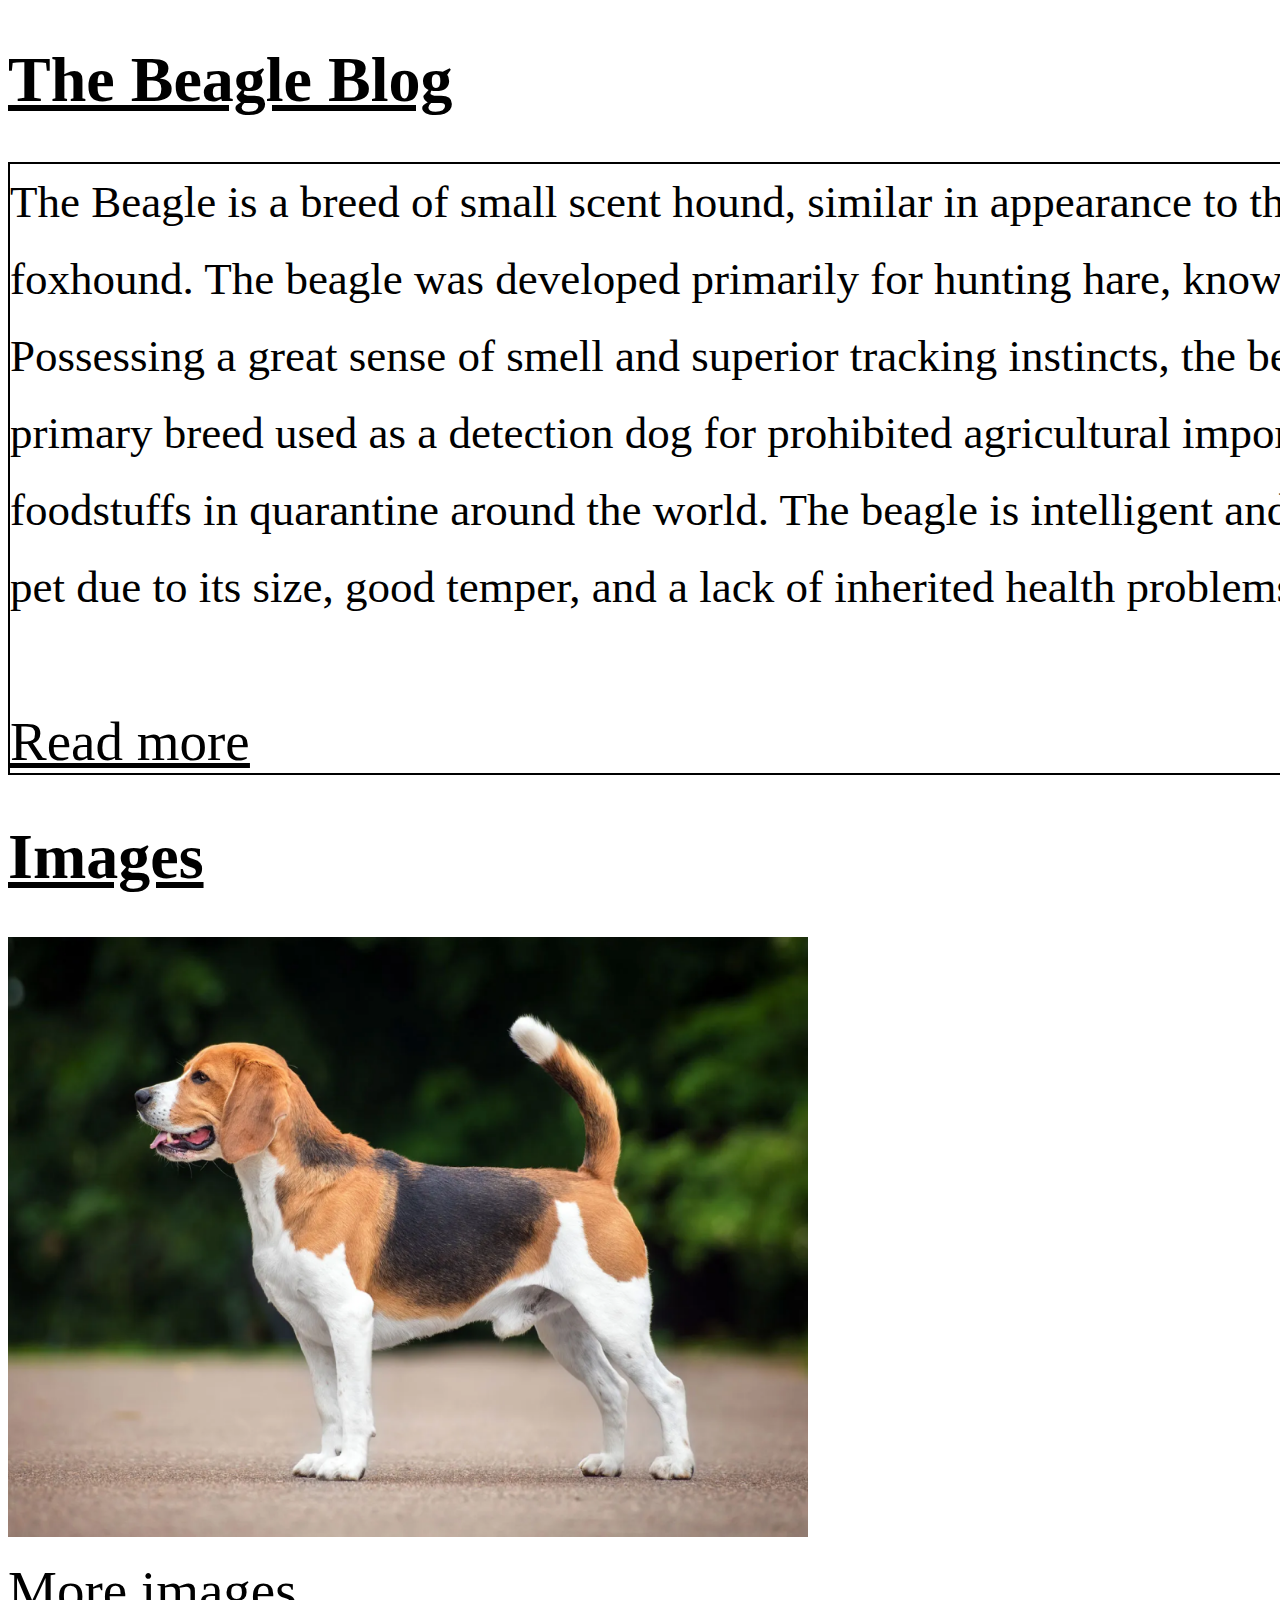
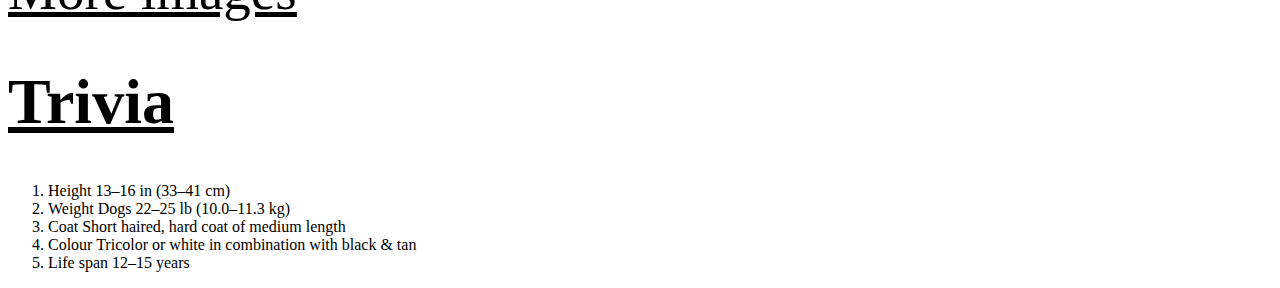
<file: index.html>
<!DOCTYPE html>
<html lang="en">
<head>
    <meta charset="UTF-8">
    <meta http-equiv="X-UA-Compatible" content="IE=edge">
    <meta name="viewport" content="width=device-width, initial-scale=1.0">
    <title>favicon</title>
    <link rel="stylesheet" href="style.css">
</head>
<body>
    <header>

    </header>

    <main>
       <section>
           <h1>The Beagle Blog</h1>
           <p  >
           
            The Beagle is a breed of small scent hound, similar in appearance to the much larger foxhound. 
            The beagle was developed primarily for hunting hare, known as beagling. Possessing a great sense             of smell and superior tracking instincts, the beagle is the primary breed used as a detection dog for prohibited agricultural imports and foodstuffs in quarantine around the world. The beagle is intelligent and is a popular pet due to its size, good temper, and a lack of inherited health problems.
             
            <br>
            <br>

            <a style="font-weight: normal; color: black; font-size: 55px;" href="https://en.wikipedia.org/wiki/Beagle"><u>Read more</u></a>
           </p>
           
       <section>
        <h1>Images</h1>
                  <img src="dog.png" alt="" width="800px" height="600px">
                  <br>
                  <br>
                  <a style="font-weight: normal; color: black; font-size: 55px;" href=" https://www.google.com/search?q=beagle&rlz=1C5CHFA_enUS944US945&sxsrf=ALiCzsYi_xLzuX5-mgRt-U2UMiiEwhaCTA:1672839794160&source=lnms&tbm=isch&sa=X&ved=2ahUKEwiat8ntha78AhVnDbcAHX7UCYYQ_AUoAXoECAEQAw&biw=1629&bih=894&dpr=2.2"><u>More images</u></a>
       </section>
       <section >
        <h1><u>Trivia</u></h1>
        <ol >
           
            <li>Height 13–16 in (33–41 cm)</li>
            <li>Weight Dogs 22–25 lb (10.0–11.3 kg)</li>
            <li>Coat Short haired, hard coat of medium length</li>
            <li>Colour Tricolor or white in combination with black & tan</li>
            <li> Life span 12–15 years</li>
            
        </ol>
       </section>
    </main>
    <footer>

    </footer>
    
</body>
</html>
</file>
<file: style.css>
p{
    box-sizing: border-box;

    
    width: 1643px;
    height: 648.57px;
    left: 38px;
    top: 47px;
    
    border: 2px solid #000000;


    width: 1540.51px;
height: 613.54px;
left: 89px;
top: 94.46px;

font-family: 'Inter';
font-style: normal;

font-size: 45px;
line-height: 77px;


color: #000000;

 

}
h1{
   

font-family: 'Inter';
font-style: normal;
font-weight: 700;
font-size: 64px;

text-decoration-line: underline;

color: #000000;

}
</file>
